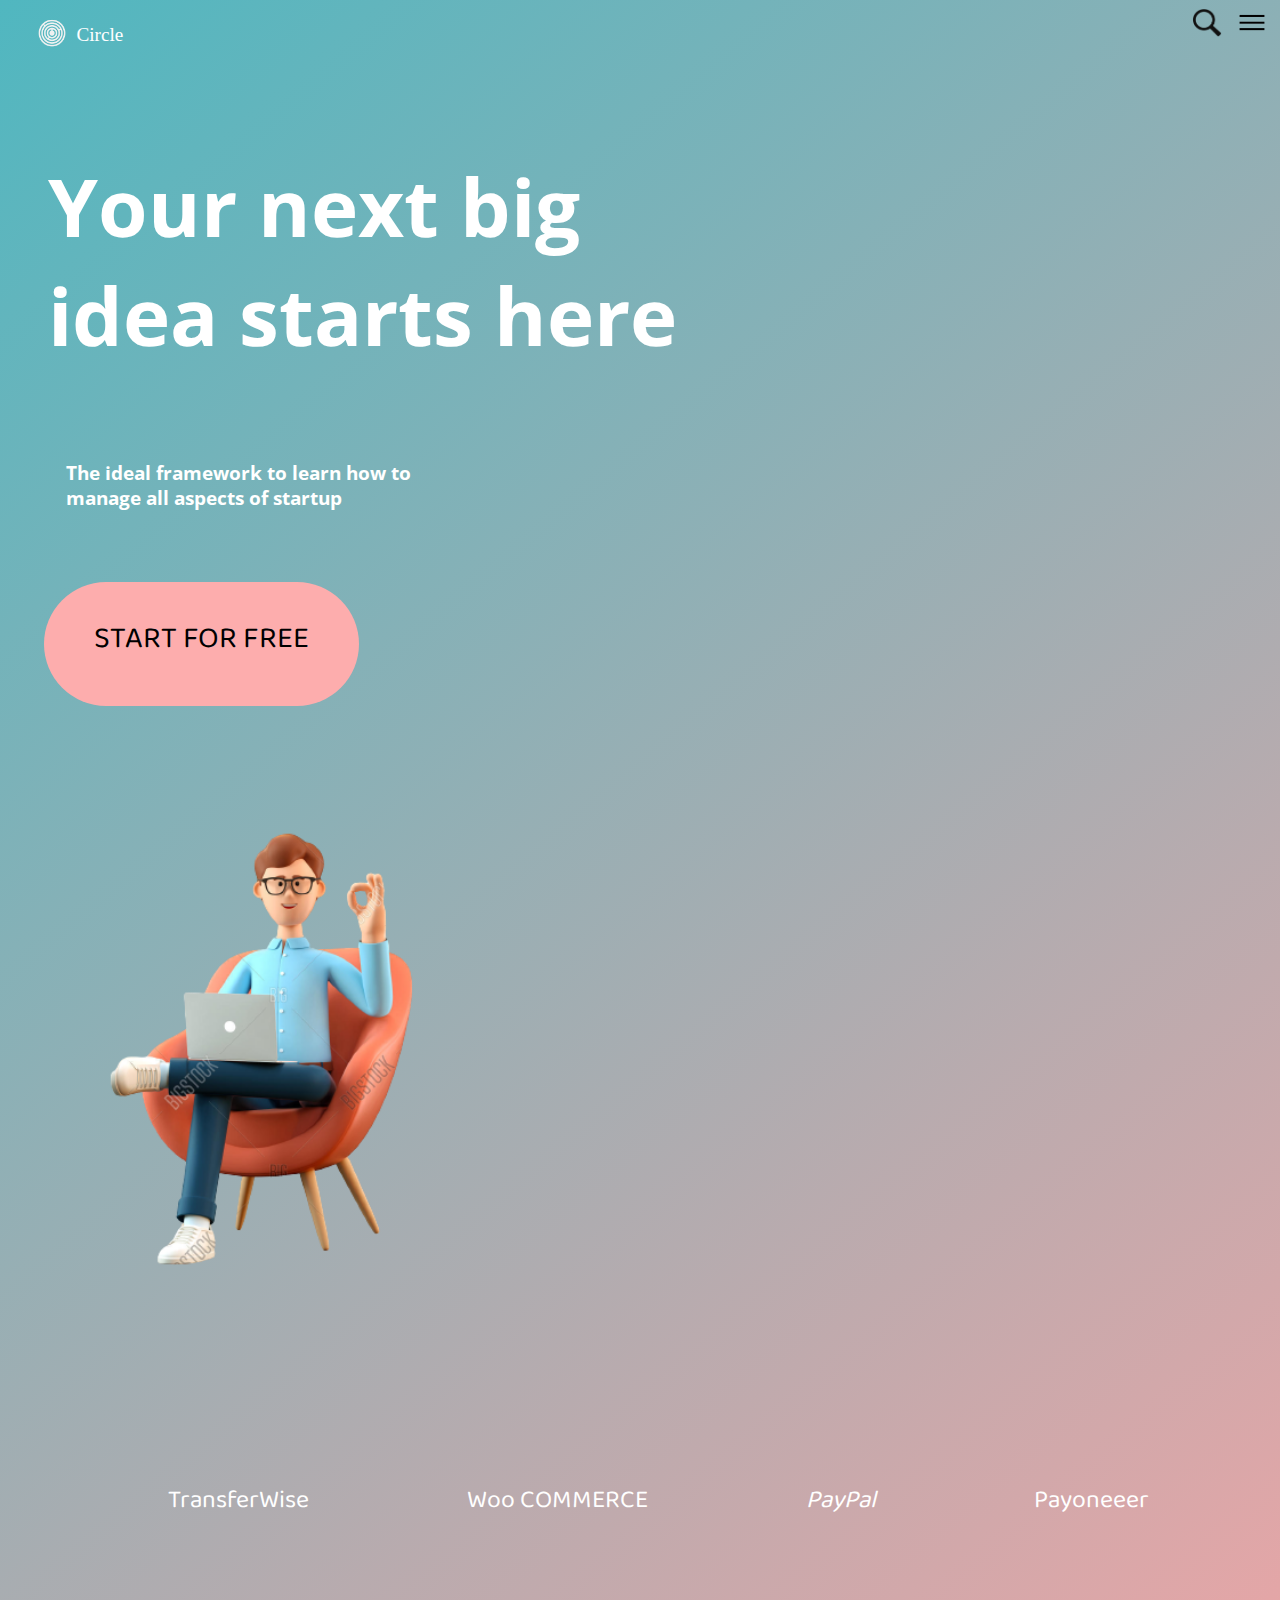
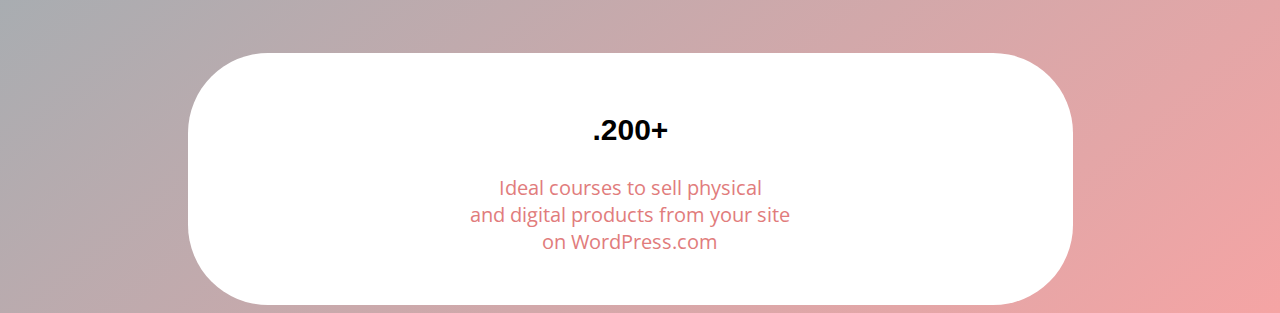
<file: index.html>
<!DOCTYPE html>
<html lang="en">
<head>
    <link rel="preconnect" href="https://fonts.googleapis.com"> 
<link rel="preconnect" href="https://fonts.gstatic.com" crossorigin> 
<link href="https://fonts.googleapis.com/css2?family=Baloo+Tammudu+2&family=Open+Sans:wght@300&display=swap" rel="stylesheet">
    <link rel="preconnect" href="https://fonts.googleapis.com"> 
<link rel="preconnect" href="https://fonts.gstatic.com" crossorigin> 
<link href="https://fonts.googleapis.com/css2?family=Open+Sans:wght@300&display=swap" rel="stylesheet">
 <link rel="stylesheet" href="https://harshit14102003.github.io/index.css">
    <meta charset="UTF-8">
    <meta http-equiv="X-UA-Compatible" content="IE=edge">
    <meta name="viewport" content="width=device-width, initial-scale=1.0">
    <title>ECOMMERCE WEBSITE</title>
</head>
<body>
    <a href="" class="nav_bar">
        <img src="592-5927013_search-button-vector-facebook-icon-png-search-transparent-removebg-preview.png" id="search"></img>
        <img src="hamburger-button-computer-icons-menu-navigation-vector-removebg-preview.png" id="threeline"></img>
    </a>
    <div id="brand">
    <img src= "Circle-Logo-Templates-removebg-preview.png" alt="" class="logo">
    <h2 id="circle">Circle</h2>
    </div>
    <br><br>
  <h1>Your next big 
        <br>idea starts here</h1>
    <div class="main">
<div class="item1"><h3>The ideal framework to learn how to 
    <br>
    manage all aspects of startup</h3>
    <br><br>
    <br>
        <input type="submit" value="START FOR FREE"  >
</div>
    <br>
<div id="item2">
    <img src="367856149-removebg-preview.png" alt="" class="image">
    </div>
</div>
<div class="pay">
<div id="object1">TransferWise</div>
<div id="object2">Woo COMMERCE</div>
<div id="object3">PayPal</div>
<div id="object4">Payoneeer</div>
</div>
<br>
<div class="yo">
    <div id="hey">.200+
    </div>
    <br>
   Ideal courses to sell physical <br>and digital products from your site <br>on WordPress.com
</div>
</body>
</html>
</file>
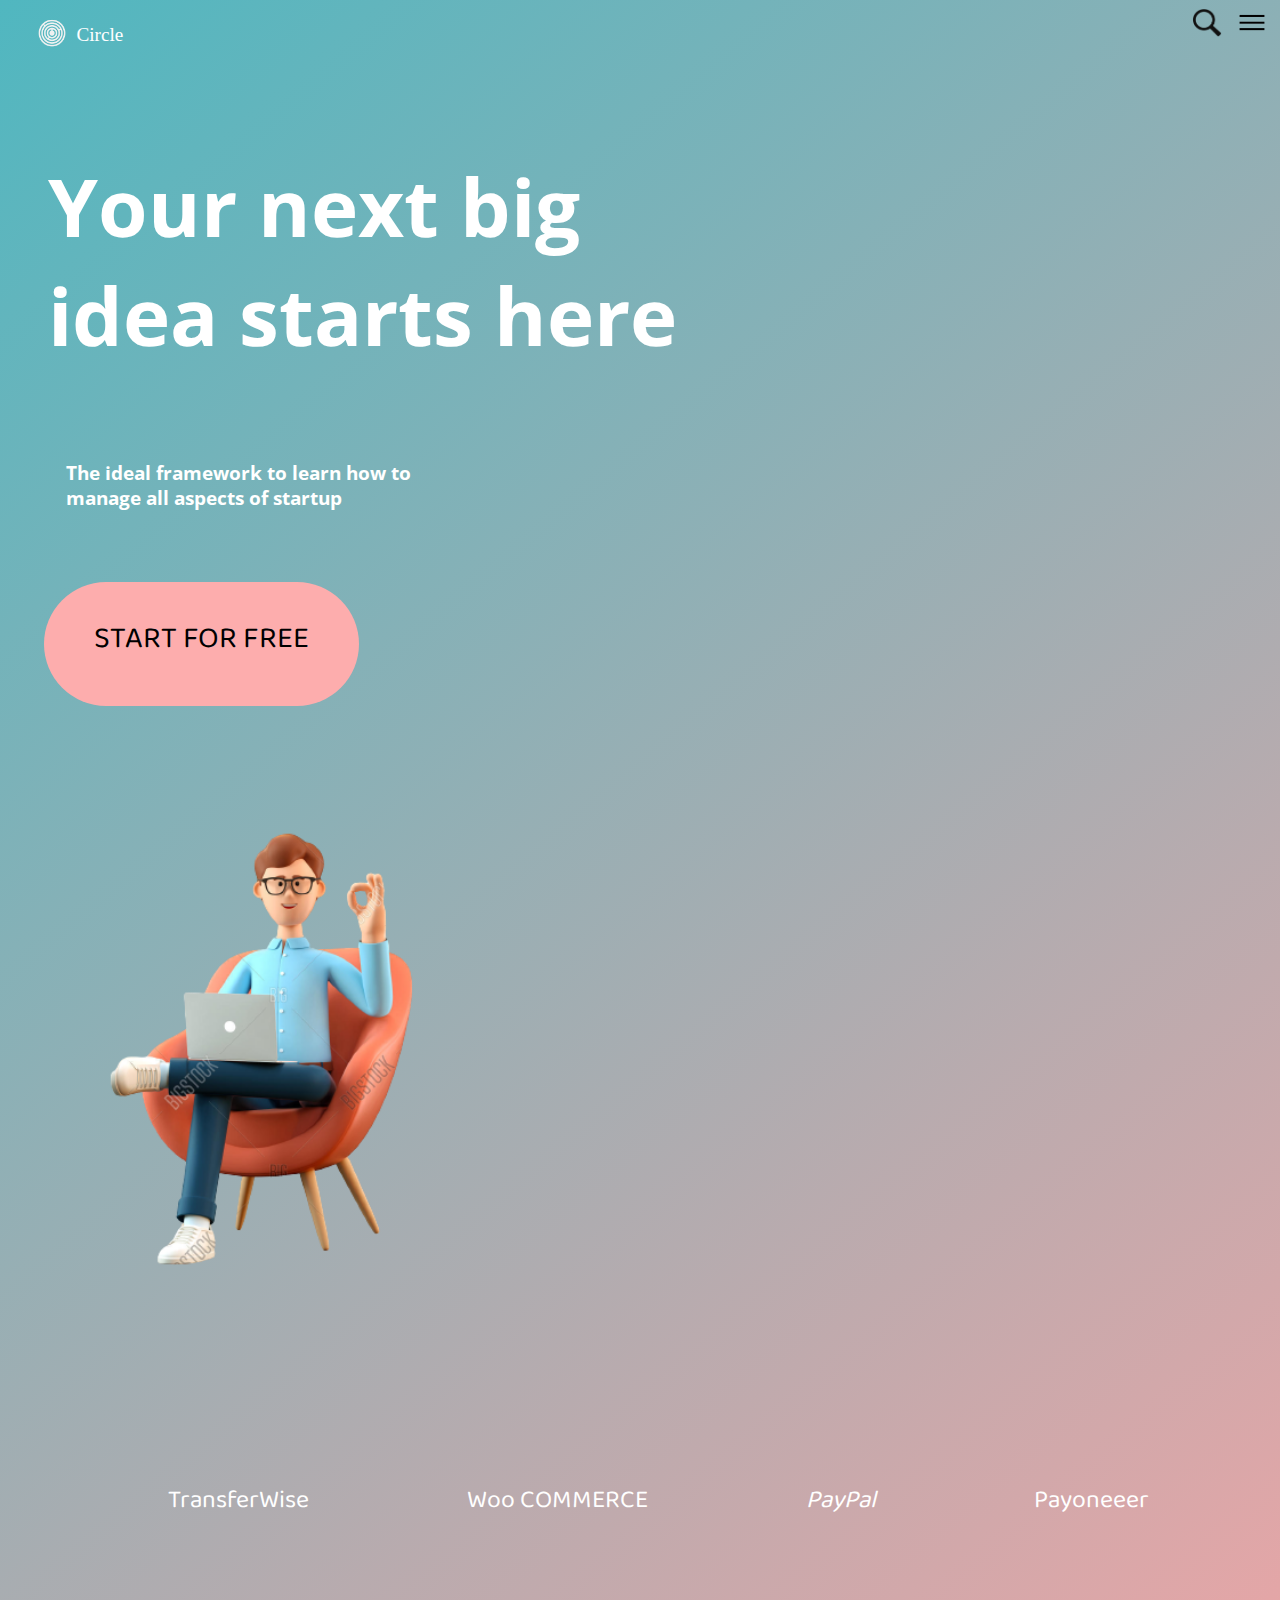
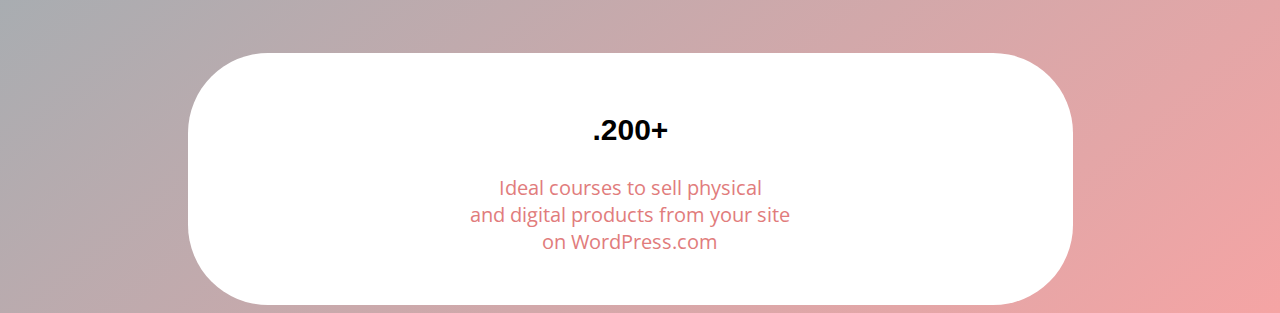
<file: devsoc task1/index.html>
<!DOCTYPE html>
<html lang="en">
<head>
    <link rel="preconnect" href="https://fonts.googleapis.com"> 
<link rel="preconnect" href="https://fonts.gstatic.com" crossorigin> 
<link href="https://fonts.googleapis.com/css2?family=Baloo+Tammudu+2&family=Open+Sans:wght@300&display=swap" rel="stylesheet">
    <link rel="preconnect" href="https://fonts.googleapis.com"> 
<link rel="preconnect" href="https://fonts.gstatic.com" crossorigin> 
<link href="https://fonts.googleapis.com/css2?family=Open+Sans:wght@300&display=swap" rel="stylesheet">
    <link rel="stylesheet" href="devsoc_task1.css">
    <meta charset="UTF-8">
    <meta http-equiv="X-UA-Compatible" content="IE=edge">
    <meta name="viewport" content="width=device-width, initial-scale=1.0">
    <title>ECOMMERCE WEBSITE</title>
</head>
<body>
    <a href="" class="nav_bar">
        <img src="592-5927013_search-button-vector-facebook-icon-png-search-transparent-removebg-preview.png" id="search"></img>
        <img src="hamburger-button-computer-icons-menu-navigation-vector-removebg-preview.png" id="threeline"></img>
    </a>
    <div id="brand">
    <img src= "Circle-Logo-Templates-removebg-preview.png" alt="" class="logo">
    <h2 id="circle">Circle</h2>
    </div>
    <br><br>
  <h1>Your next big 
        <br>idea starts here</h1>
    <div class="main">
<div class="item1"><h3>The ideal framework to learn how to 
    <br>
    manage all aspects of startup</h3>
    <br><br>
    <br>
        <input type="submit" value="START FOR FREE"  >
</div>
    <br>
<div id="item2">
    <img src="367856149-removebg-preview.png" alt="" class="image">
    </div>
</div>
<div class="pay">
<div id="object1">TransferWise</div>
<div id="object2">Woo COMMERCE</div>
<div id="object3">PayPal</div>
<div id="object4">Payoneeer</div>
</div>
<br>
<div class="yo">
    <div id="hey">.200+</div>
    <br>
   Ideal courses to sell physical <br>and digital products from your site <br>on WordPress.com
</div>
</body>
</html>
</file>
<file: devsoc task1/devsoc_task1.css>
body{
        height: 100%;
        background-image: linear-gradient(140deg, rgb(80, 183, 192) 0%,rgb(245, 164, 164) 100%)

}
.image{
    height: 650px;
    margin-top: -250px;
    border-radius: 200px;
    background: none;
}
h2{
    color: white;
    font-weight: 100;
    font-size: 1.2em;
   
}
h1{
    color: white;
    font-size: 5em;
    font-family: 'Open Sans', sans-serif;
    margin-left: 40px;
}
h3{
    color: white;
    font-family: 'Open Sans', sans-serif;
    margin-left: 40px;
}
.logo{
    background-blend-mode: lighten;
    height: 50px;
    border-radius: 200px;
}
#brand{
    display: flex;
    column-gap: 0.01em;
}
.main{
    display: flex;
   flex-wrap: wrap;
   gap: 250px;
}
.item1{
    margin: 18px;
}
input{
background-color:rgb(253, 173, 173);
border-radius: 100px;
font-size: 30px;
font-family: 'Baloo Tammudu 2', cursive;
justify-content: center;
border: none;
padding-left: 50px;
padding-right: 50px;
padding-top: 30px;
padding-bottom: 25px;
margin-left: 18px;
}
input:hover{
    background-color:rgb(225, 124, 124)  ;
    font-size: 210%;
    cursor:grab;
}
.yo{
    text-align: center;
   margin-left: 180px;
   margin-right: 180px;
   margin-top: 100px;
    background-color: white;
    border-radius: 80px;
    color: rgb(225, 124, 124);
    width: 70%;
    font-family:'Open Sans', sans-serif ;
    padding-top: 50px;
    padding-bottom: 50px;
    font-size: 20px;

}
#hey{
    color: black;
    padding-top:10px;
    font-family: 'Rubik', sans-serif;
    font-weight: 900;
    font-size: 30px;
}
.pay{
    display: flex;
    gap:15% ;
    margin-top: 100px;
    margin-left: 160px;
    margin-right: 50px;
    color: white;
    font-size: 25px;
    font-family: 'Baloo Tammudu 2', cursive;
}
#object3{
    font-style: italic;
}
.nav_bar{
float: right;
display: flex;
gap: 10px;
}
#search{
    height: 30px;
    width: 30px;
}
#threeline{
    height: 35px;
    width: 40px;
    margin-top: -3px;
}
#circle{
    margin-left: -20px;
}
</file>
